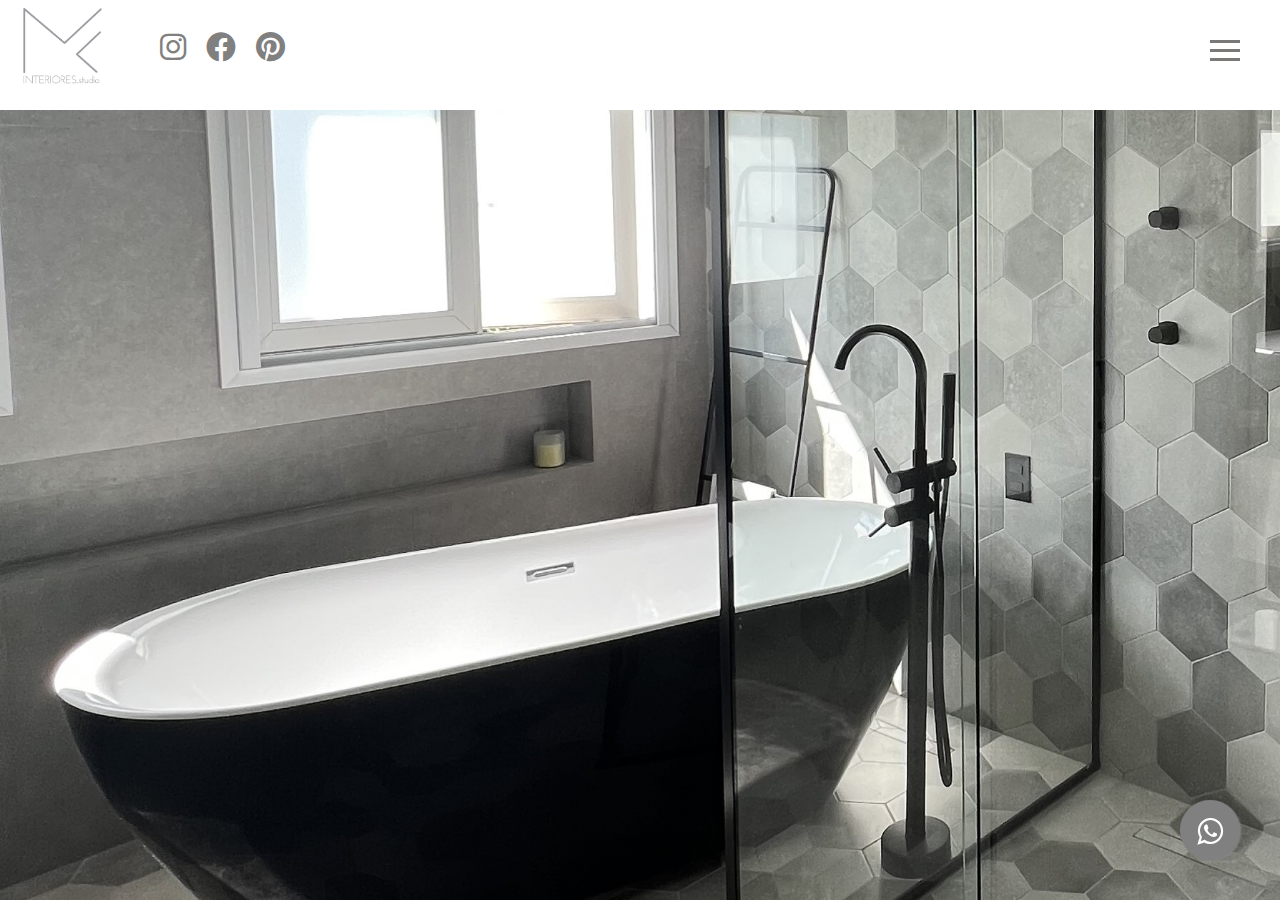
<file: index.html>
<!DOCTYPE html>
<html lang="pt-br">
<head>
<meta charset="UTF-8">
<meta name="viewport" content="width=device-width, initial-scale=1.0">
<link rel="stylesheet" href="https://cdnjs.cloudflare.com/ajax/libs/font-awesome/6.0.0-beta3/css/all.min.css">
<title>Studio Marcos Filho Interiores</title>


<style>
    body {
        margin: 0;
        padding: 0;
        overflow: hidden; /* para evitar barras de rolagem */
    }

    
    .top-area {
        background-color: #fff; /* cor de fundo da área */
        color: #333; /* cor do texto */
        padding: 10px; /* espaçamento interno */
        text-align: left; /* alinhamento do texto à esquerda */
        width: 100%; /* largura total */
        position: fixed; /* posição fixa para ficar no topo */
        top: 0; /* alinhar no topo */
        z-index: 1000; /* garantir que fique acima do conteúdo */
        display: flex; /* torna o conteúdo flexível */
        justify-content: flex-start; /* alinha o conteúdo no início */
        align-items: center; /* alinha verticalmente ao centro */
        height: 75px; /* altura desejada */
    }

    .navbar {
        position: relative; /* mudado para relativo */
        width: 100%;
        margin-top: 75px; /* margem superior para a barra de navegação */
    }

    .content {
        position: relative;
        margin-top: 75px; /* margem superior para a barra de navegação */
        height: calc(100vh - 75px); /* ajusta a altura da imagem de fundo para ocupar 75% da tela */
        overflow: hidden; /* oculta conteúdo fora da área do carrossel */
    }

    .carousel {
        display: flex; /* torna os divs filhos flexíveis */
        transition: transform 1s ease; /* animação suave de transição */
        margin-top: 35px;
    }

    .slide {
        min-width: 100%; /* cada div é do tamanho da tela */
    }

    .slide img {
        width: 100%;
        height: 100%;
        object-fit: cover; /* Ajuste para cobrir o contêiner mantendo a proporção */
    }

    .prev, .next {
        position: absolute;
        top: 50%;
        transform: translateY(-50%);
        background-color: rgba(255, 255, 255, 0.5);
        border: none;
        padding: 10px;
        cursor: pointer;
        z-index: 1001; /* garante que os botões estejam acima das imagens */
    }

    .prev {
        left: 10px;
    }

    .next {
        right: 10px;   
    }
   
    .slide img {
        width: 100%;
        height: 100vh;
        object-fit: cover; /* Ajuste para caber completamente dentro do contêiner */
    }

.logo {
    max-width: 100px; /* ajuste o tamanho máximo conforme necessário */
    margin-right: 20px; /* espaçamento à direita */
}

.social-icons {
    display: flex; /* torna os ícones flexíveis */
    
}

.icon {
    margin-right: 10px; /* espaçamento entre os ícones */
    color: #808080;
    font-size: 30px;
    margin-left: 30px;
}

.home {
    position: absolute;
    top: 10px; /* ajuste conforme necessário */
    right: 130px; /* ajuste conforme necessário */
    font-size: 20px; /* ajuste conforme necessário */
    color: #808080; /* cor do texto */
    margin-top: 40px;
}
/* Estilos para dispositivos maiores */
.area-home {
  float: left;
  margin-left: 900px;
  text-decoration: none;
  font-size: 20px;
  color: #333;
}

@media only screen and (max-width: 600px) {
  .area-home {
    float: left;
    margin-left: 10px;
    text-decoration: none;
    font-size: 20px;
    color: #333;
  }

  .social-icons {
    display: flex; /* torna os ícones flexíveis */
  }

  .social-icons .icon {
    margin-right: -10px; /* Ajuste o espaçamento entre os ícones conforme desejado */
  }

  .area-home {
    margin-left: 35px;

  }
}




</style>
</head>
<body>

    <div class="top-area">
        <img src="imgs/logotipo.PNG" alt="Logotipo" class="logo">
        <div class="social-icons">
            <a href="https://www.instagram.com/marcosfilhointeriores?igsh=bG5sdDg1anBiMzVk&utm_source=qr" class="icon instagram" style="margin-right: -10px;"><i class="fab fa-instagram"></i></a>
            <a href="https://www.facebook.com/studiomarcosfilhointeriores?mibextid=LQQJ4d" class="icon facebook" style="margin-right: -10px;"><i class="fab fa-facebook"></i></a>
            <a href="https://pin.it/2ZbLgeDz3" class="icon pinterest"><i class="fab fa-pinterest"></i></a>
        </div>
        
        <a href="home.html" class="area-home" style="position: fixed; top: 40px; right: 40px; font-size: 40px;">
            <span style="display: block; width: 30px; height: 3px; background-color: rgb(123, 120, 120); margin-bottom: 6px;"></span>
            <span style="display: block; width: 30px; height: 3px; background-color: rgb(123, 120, 120); margin-bottom: 6px;"></span>
            <span style="display: block; width: 30px; height: 3px; background-color: rgb(123, 120, 120);"></span>
          </a>
        
          

    </div>
    
    


<div class="navbar">
    <!-- Aqui você pode adicionar sua barra de navegação -->
    <!-- Exemplo: -->
    <!-- <nav>
        <ul>
            <li><a href="#">Página Inicial</a></li>
            <li><a href="#">Sobre</a></li>
            <li><a href="#">Contato</a></li>
        </ul>
    </nav> -->
</div>

<div class="content">
    <div class="carousel">
        <div class="slide">
            <img src="imgs/imagem 2 banner incial.jpg" alt="Slide 1">
        </div>
        <div class="slide">
            <img src="imgs/imagem 1 banner inicial.jpg" alt="Slide 2">
        </div>
        <div class="slide">
            <img src="imgs/imagem 3 banner inicial.jpg" alt="Slide 3">
        </div>
        <!-- Adicione mais divs .slide conforme necessário para mais imagens -->
    </div>
    <!--<button class="prev" onclick="prevSlide()">&#10094;</button>
    <button class="next" onclick="nextSlide()">&#10095;</button>-->
</div>

<script>
    let currentIndex = 0;
    const slides = document.querySelectorAll('.slide');
    const totalSlides = slides.length;

    function showSlide(index) {
        if (index < 0) {
            currentIndex = totalSlides - 1;
        } else if (index >= totalSlides) {
            currentIndex = 0;
        } else {
            currentIndex = index;
        }

        const offset = -currentIndex * 100;
        document.querySelector('.carousel').style.transform = `translateX(${offset}%)`;
    }

    function prevSlide() {
        showSlide(currentIndex - 1);
    }

    function nextSlide() {
        showSlide(currentIndex + 1);
    }
    
    // Função para avançar os slides automaticamente a cada 2 segundos
    setInterval(nextSlide, 3000);
</script>



<link rel="stylesheet" href="https://maxcdn.bootstrapcdn.com/font-awesome/4.5.0/css/font-awesome.min.css">
<a href="https://wa.me/5511977735354?text=Ol%C3%A1%2C+venho+atrav%C3%A9s+do+site%21?" style="position:fixed;width:60px;height:60px;bottom:40px;right:40px;background-color:#808080;color:#FFF;border-radius:50px;text-align:center;font-size:30px;box-shadow: 1px 1px 2px #888;
  z-index:1000;" target="_blank">
<i style="margin-top:16px" class="fa fa-whatsapp"></i>
</a>

</body>
</html>
</file>
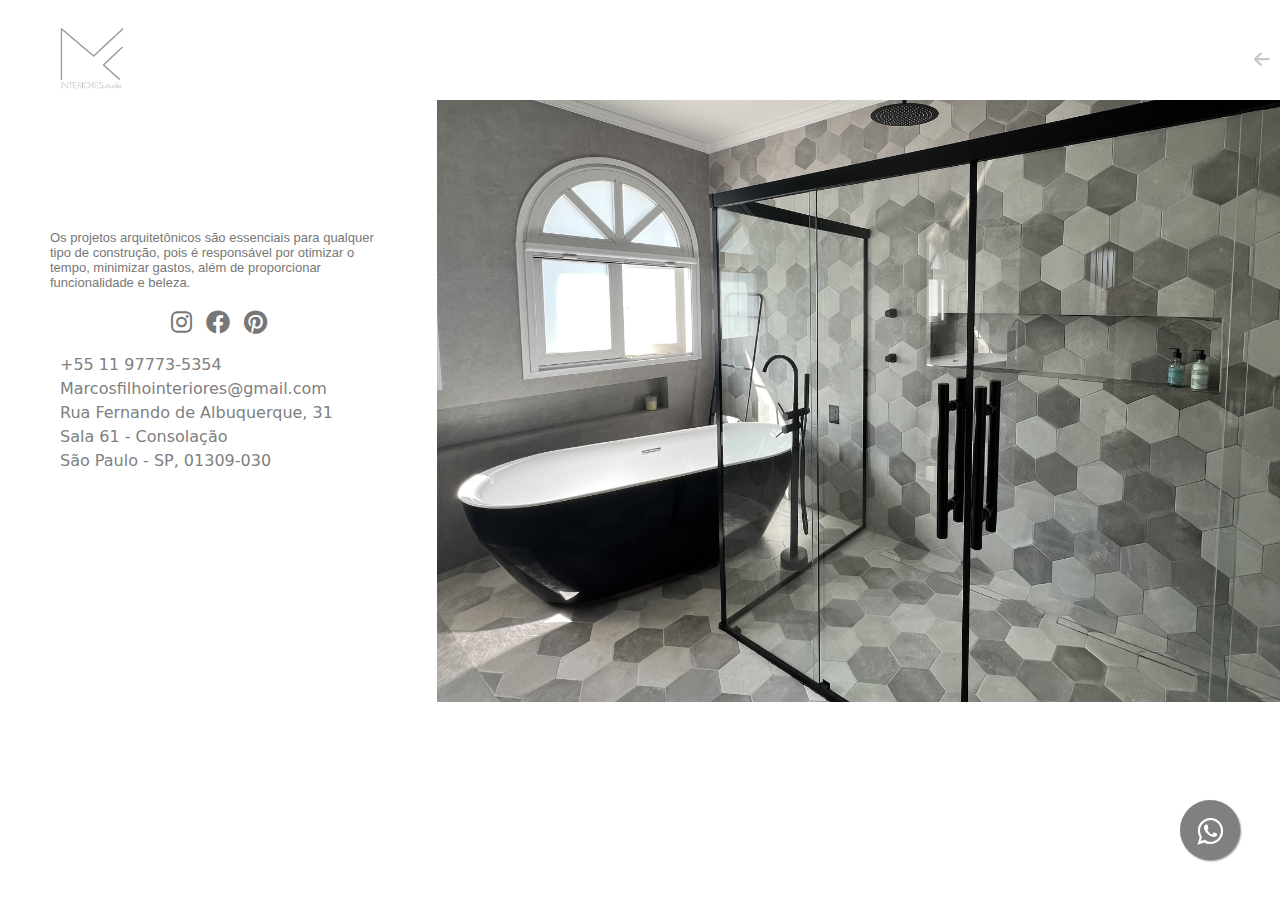
<file: arqui.html>
<!DOCTYPE html>
<html lang="en">
<head>
  <meta charset="UTF-8">
  <meta http-equiv="X-UA-Compatible" content="IE=edge">
  <meta name="viewport" content="width=device-width, initial-scale=1.0">
  <title>Document</title>
  <link rel="stylesheet" href="https://cdnjs.cloudflare.com/ajax/libs/font-awesome/6.0.0-beta3/css/all.min.css">
  <link rel="stylesheet" href="style.css">
  <style>
    .carousel {
      width: 100%; /* Define a largura da imagem */
      float: left; /* Faz com que o elemento flutue à esquerda */
      margin-top: 100px;
    }
    .carousel-image {
      display: none;
    }
    .carousel-image.active {
      display: block;
      max-width: 100%;
    }
    .prev,
    .next {
      position: absolute;
      top: 50%;
      transform: translateY(-50%);
      background-color: rgba(255, 255, 255, 0.5);
      border: none;
      padding: 10px;
      cursor: pointer;
      z-index: 1001;
    }
    .prev {
      left: 10px;
    }
    .next {
      right: 10px;
    }

   /* Media query para telas menores que 768px */
/* Media query para telas menores que 480px */
@media only screen and (max-width: 480px) {
  .carousel-image {
    width: 100%; /* Garante que a imagem não ultrapasse a largura do dispositivo */
    height: 400px; /* Altura fixa para evitar espaços em branco abaixo das imagens */
    max-height: 500px; /* Limite máximo de altura */
    object-fit: cover; /* Preenche o espaço do contêiner mantendo a proporção */
  }
}

/* Media query para telas menores que 768px */
@media only screen and (max-width: 768px) {
  .carousel {
    width: 100%; /* Resetar a largura para ocupar toda a tela */
    float: none; /* Remover a flutuação */
    margin-top: 0px;
  }
  .prev,
  .next {
    margin-top: -200px;
  }
}

/* Media query para telas menores que 480px */
@media only screen and (max-width: 480px) {
  .carousel-image {
    max-width: 100%; /* Garante que a imagem não ultrapasse a largura do dispositivo */
    height: auto; /* Ajusta a altura automaticamente */
    object-fit: cover; /* Preenche o espaço do contêiner mantendo a proporção */
  }
  .carousel {
    height: auto; /* Ajusta a altura automaticamente de acordo com a altura das imagens */
    margin-top: 100px; /* Adiciona um espaço extra acima do carrossel */
  }
  .mid .para {
    margin-bottom: -3px; /* Ajuste o espaçamento entre os parágrafos */
  }
}

  </style>
</head>
<body>

<main>
  
  <img src="imgs/logotipo.PNG" alt="Logotipo" class="logo">
  <div class=left>
    <div class="navbar flex">
      <div class="backIcon" >
        <a href="#"><i style="color: white ;" class="fa-solid fa-arrow-left"></i></a>
      </div>
      <div class="menu">
        
        <ul class="flex list">
          

          
          <a href="home.html" class="button-voltar" style="position: fixed; top: 50px; right: 10px; display: inline-block; width: auto; z-index: 999;">
            <i class="fas fa-arrow-left"></i>
        </a>
        </ul>
      </div>
    </div>
    <div class="mid">  
      <p class="para">PROJETOS ARQUITETÔNICOS</p> <br>
      <p class="parass">Os projetos arquitetônicos são essenciais para qualquer tipo de construção, pois é responsável por otimizar o tempo, minimizar gastos, além de proporcionar funcionalidade e beleza.  </p> 
    </div>

    
    <div class="social-icons">
      <a href="https://www.instagram.com/marcosfilhointeriores?igsh=bG5sdDg1anBiMzVk&utm_source=qr" class="icon instagram"><i class="fab fa-instagram"></i></a>
      <a href="https://www.facebook.com/studiomarcosfilhointeriores?mibextid=LQQJ4d" class="icon facebook"><i class="fab fa-facebook"></i></a>
      <a href="https://pin.it/2ZbLgeDz3" class="icon pinterest"><i class="fab fa-pinterest"></i></a>
    </div>

    <div class=".top" style="margin-top: 20px ; font-family: system-ui, -apple-system, BlinkMacSystemFont, 'Segoe UI', Roboto, Oxygen, Ubuntu, Cantarell, 'Open Sans', 'Helvetica Neue', sans-serif; margin-bottom: 10px;">   
      <p class="paras" style="text-decoration: none ;">+55 11 97773-5354</p> <br>
      <p class="paras">Marcosfilhointeriores@gmail.com</p> <br>
      <p class="paras">Rua Fernando de Albuquerque, 31</p> <br>
      <p class="paras">Sala 61 - Consolação </p> <br>
      <p class="paras">São Paulo - SP, 01309-030</p> <br>
      <p class="paras"></p> 
    </div>
  </div>
  <div class="right">
    <div class="carousel">
      <img class="carousel-image active" src="imgs/imagem 3 banner inicial.jpg" alt="Image 1">
      <img class="carousel-image" src="imgs/imagem sub 2.jpg" alt="Image 2">
      <img class="carousel-image" src="imgs/imagem 1 banner inicial.jpg" alt="Image 3">
       Adicione quantas imagens desejar 
    </div>
   <!-- <button class="prev" onclick="prevSlide()">&#10094;</button>
    <button class="next" onclick="nextSlide()">&#10095;</button>-->
  </div>
</main>

<script>
  let currentIndex = 0;
  const slides = document.querySelectorAll('.carousel-image');
  const totalSlides = slides.length;

  function showSlide(index) {
    if (index < 0) {
      currentIndex = totalSlides - 1;
    } else if (index >= totalSlides) {
      currentIndex = 0;
    } else {
      currentIndex = index;
    }

    slides.forEach((slide, index) => {
      if (index === currentIndex) {
        slide.classList.add('active');
      } else {
        slide.classList.remove('active');
      }
    });
  }

  function prevSlide() {
    showSlide(currentIndex - 1);
  }

  function nextSlide() {
    showSlide(currentIndex + 1);
  }

  // Função para avançar automaticamente os slides a cada 3 segundos
  setInterval(() => {
    nextSlide();
  }, 3000);
</script>

<link rel="stylesheet" href="https://maxcdn.bootstrapcdn.com/font-awesome/4.5.0/css/font-awesome.min.css">
<a href="https://wa.me/5511977735354?text=Ol%C3%A1%2C+venho+atrav%C3%A9s+do+site%21?" style="position:fixed;width:60px;height:60px;bottom:40px;right:40px;background-color:#808080;color:#FFF;border-radius:50px;text-align:center;font-size:30px;box-shadow: 1px 1px 2px #888;
  z-index:1000;" target="_blank">
<i style="margin-top:16px" class="fa fa-whatsapp"></i>
</a>

</body>
</html>
</file>
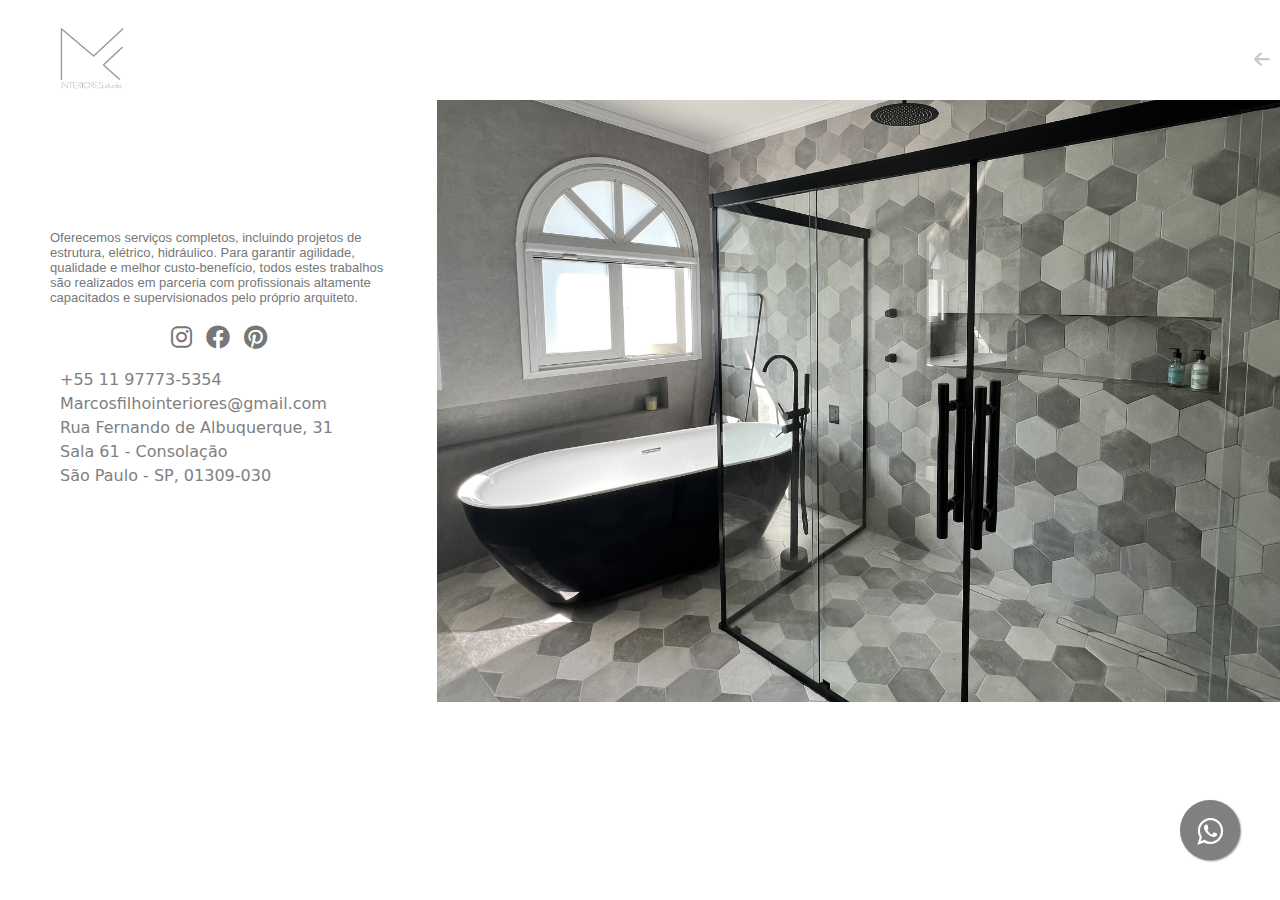
<file: comple.html>
<!DOCTYPE html>
<html lang="en">
<head>
  <meta charset="UTF-8">
  <meta http-equiv="X-UA-Compatible" content="IE=edge">
  <meta name="viewport" content="width=device-width, initial-scale=1.0">
  <title>Document</title>
  <link rel="stylesheet" href="https://cdnjs.cloudflare.com/ajax/libs/font-awesome/6.0.0-beta3/css/all.min.css">
  <link rel="stylesheet" href="style.css">
  <style>
    .carousel {
      width: 100%; /* Define a largura da imagem */
      float: left; /* Faz com que o elemento flutue à esquerda */
      margin-top: 100px;
    }
    .carousel-image {
      display: none;
    }
    .carousel-image.active {
      display: block;
      max-width: 100%;
    }
    .prev,
    .next {
      position: absolute;
      top: 50%;
      transform: translateY(-50%);
      background-color: rgba(255, 255, 255, 0.5);
      border: none;
      padding: 10px;
      cursor: pointer;
      z-index: 1001;
    }
    .prev {
      left: 10px;
    }
    .next {
      right: 10px;
    }

/* Media query para telas menores que 768px */
/* Media query para telas menores que 480px */
@media only screen and (max-width: 480px) {
  .carousel-image {
    width: 100%; /* Garante que a imagem não ultrapasse a largura do dispositivo */
    height: 400px; /* Altura fixa para evitar espaços em branco abaixo das imagens */
    max-height: 500px; /* Limite máximo de altura */
    object-fit: cover; /* Preenche o espaço do contêiner mantendo a proporção */
  }
}

/* Media query para telas menores que 768px */
@media only screen and (max-width: 768px) {
  .carousel {
    width: 100%; /* Resetar a largura para ocupar toda a tela */
    float: none; /* Remover a flutuação */
    margin-top: 0px;
  }
  .prev,
  .next {
    margin-top: -200px;
  }
}

/* Media query para telas menores que 480px */
@media only screen and (max-width: 480px) {
  .carousel-image {
    max-width: 100%; /* Garante que a imagem não ultrapasse a largura do dispositivo */
    height: auto; /* Ajusta a altura automaticamente */
    object-fit: cover; /* Preenche o espaço do contêiner mantendo a proporção */
  }
  .carousel {
    height: auto; /* Ajusta a altura automaticamente de acordo com a altura das imagens */
    margin-top: 100px; /* Adiciona um espaço extra acima do carrossel */
  }
  .mid .para {
    margin-bottom: -3px; /* Ajuste o espaçamento entre os parágrafos */
  }
}
  </style>
</head>
<body>

<main>
  
  <img src="imgs/logotipo.PNG" alt="Logotipo" class="logo">
  <div class=left>
    <div class="navbar flex">
      <div class="backIcon" >
        <a href="paisagi.html"><i style="color: white ;" class="fa-solid fa-arrow-left"></i></a>
      </div>
      <div class="menu">
        
        <ul class="flex list">
          

          
          <a href="home.html" class="button-voltar" style="position: fixed; top: 50px; right: 10px; display: inline-block; width: auto; z-index: 999;">
            <i class="fas fa-arrow-left"></i>
        </a>
        </ul>
      </div>
    </div>
    <div class="mid">  
      <p class="para">PROJETOS COMPLEMENTARES</p> <br>
      <p class="parass">Oferecemos serviços completos, incluindo projetos de estrutura, elétrico, hidráulico. Para garantir agilidade, qualidade e melhor custo-benefício, todos estes trabalhos são realizados em parceria com profissionais altamente capacitados e supervisionados pelo próprio arquiteto.
      </p> 
    </div>

    
    <div class="social-icons">
      <a href="https://www.instagram.com/marcosfilhointeriores?igsh=bG5sdDg1anBiMzVk&utm_source=qr" class="icon instagram"><i class="fab fa-instagram"></i></a>
      <a href="https://www.facebook.com/studiomarcosfilhointeriores?mibextid=LQQJ4d" class="icon facebook"><i class="fab fa-facebook"></i></a>
      <a href="https://pin.it/2ZbLgeDz3" class="icon pinterest"><i class="fab fa-pinterest"></i></a>
    </div>

    <div class=".top" style="margin-top: 20px ; font-family: system-ui, -apple-system, BlinkMacSystemFont, 'Segoe UI', Roboto, Oxygen, Ubuntu, Cantarell, 'Open Sans', 'Helvetica Neue', sans-serif; margin-bottom: 10px;">   
      <p class="paras" style="text-decoration: none ;">+55 11 97773-5354</p> <br>
      <p class="paras">Marcosfilhointeriores@gmail.com</p> <br> 
      <p class="paras">Rua Fernando de Albuquerque, 31</p> <br>
      <p class="paras">Sala 61 - Consolação </p> <br>
      <p class="paras">São Paulo - SP, 01309-030</p> <br>
      <p class="paras"></p> 
    </div>
  </div>
  <div class="right">
    <div class="carousel">
      <img class="carousel-image active" src="imgs/imagem 3 banner inicial.jpg" alt="Image 1">
      <img class="carousel-image" src="imgs/imagem sub 2.jpg" alt="Image 2">
      <img class="carousel-image" src="imgs/imagem 1 banner inicial.jpg" alt="Image 3">
       Adicione quantas imagens desejar 
    </div>
   <!-- <button class="prev" onclick="prevSlide()">&#10094;</button>
    <button class="next" onclick="nextSlide()">&#10095;</button>-->
  </div>
</main>

<script>
  let currentIndex = 0;
  const slides = document.querySelectorAll('.carousel-image');
  const totalSlides = slides.length;

  function showSlide(index) {
    if (index < 0) {
      currentIndex = totalSlides - 1;
    } else if (index >= totalSlides) {
      currentIndex = 0;
    } else {
      currentIndex = index;
    }

    slides.forEach((slide, index) => {
      if (index === currentIndex) {
        slide.classList.add('active');
      } else {
        slide.classList.remove('active');
      }
    });
  }

  function prevSlide() {
    showSlide(currentIndex - 1);
  }

  function nextSlide() {
    showSlide(currentIndex + 1);
  }

  // Função para avançar automaticamente os slides a cada 3 segundos
  setInterval(() => {
    nextSlide();
  }, 3000);
</script>

<link rel="stylesheet" href="https://maxcdn.bootstrapcdn.com/font-awesome/4.5.0/css/font-awesome.min.css">
<a href="https://wa.me/5511977735354?text=Ol%C3%A1%2C+venho+atrav%C3%A9s+do+site%21?" style="position:fixed;width:60px;height:60px;bottom:40px;right:40px;background-color:#808080;color:#FFF;border-radius:50px;text-align:center;font-size:30px;box-shadow: 1px 1px 2px #888;
  z-index:1000;" target="_blank">
<i style="margin-top:16px" class="fa fa-whatsapp"></i>
</a>

</body>
</html>
</file>
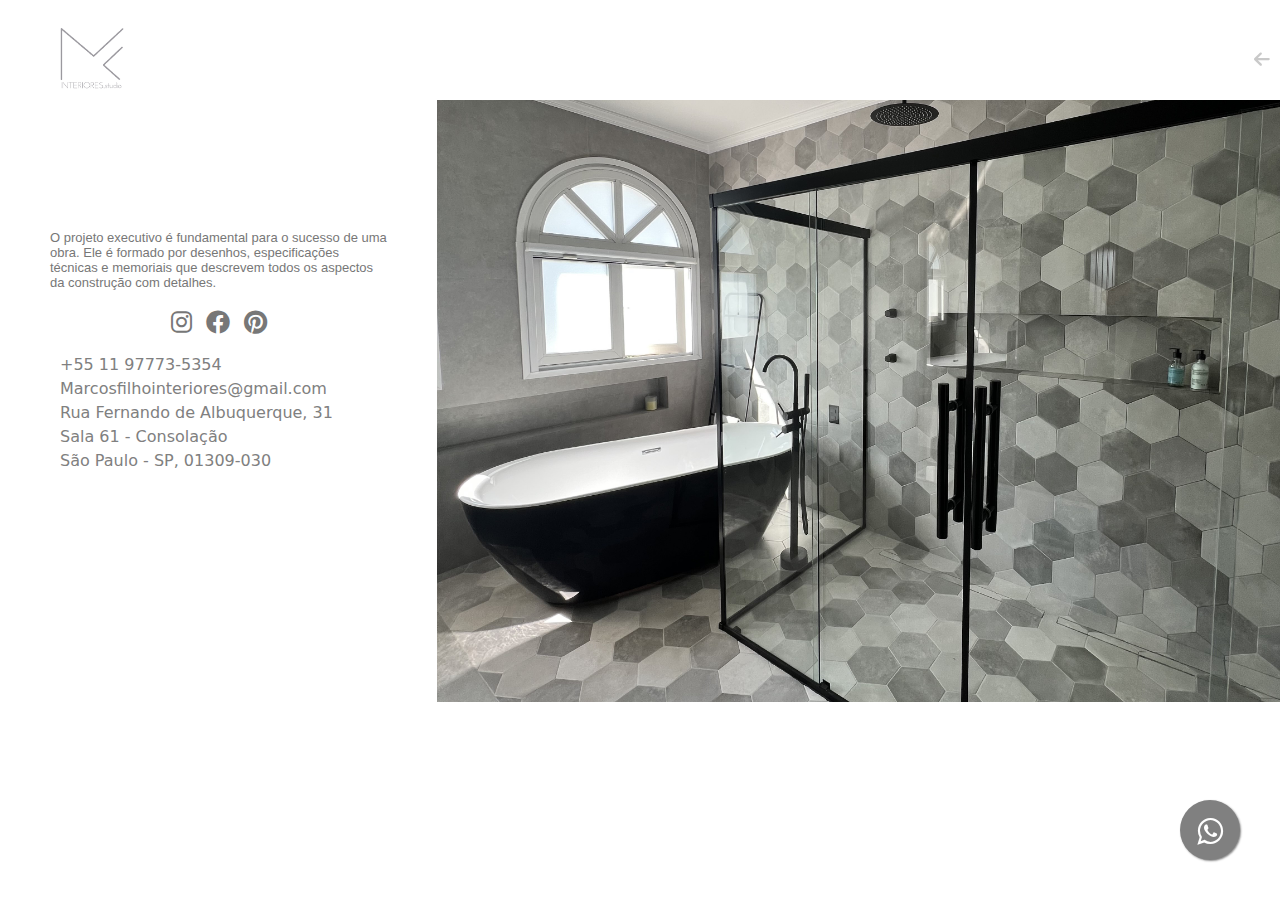
<file: execut.html>
<!DOCTYPE html>
<html lang="en">
<head>
  <meta charset="UTF-8">
  <meta http-equiv="X-UA-Compatible" content="IE=edge">
  <meta name="viewport" content="width=device-width, initial-scale=1.0">
  <title>Document</title>
  <link rel="stylesheet" href="https://cdnjs.cloudflare.com/ajax/libs/font-awesome/6.0.0-beta3/css/all.min.css">
  <link rel="stylesheet" href="style.css">
  <style>
    .carousel {
      width: 100%; /* Define a largura da imagem */
      float: left; /* Faz com que o elemento flutue à esquerda */
      margin-top: 100px;
    }
    .carousel-image {
      display: none;
    }
    .carousel-image.active {
      display: block;
      max-width: 100%;
    }
    .prev,
    .next {
      position: absolute;
      top: 50%;
      transform: translateY(-50%);
      background-color: rgba(255, 255, 255, 0.5);
      border: none;
      padding: 10px;
      cursor: pointer;
      z-index: 1001;
    }
    .prev {
      left: 10px;
    }
    .next {
      right: 10px;
    }

/* Media query para telas menores que 768px */
/* Media query para telas menores que 480px */
@media only screen and (max-width: 480px) {
  .carousel-image {
    width: 100%; /* Garante que a imagem não ultrapasse a largura do dispositivo */
    height: 400px; /* Altura fixa para evitar espaços em branco abaixo das imagens */
    max-height: 500px; /* Limite máximo de altura */
    object-fit: cover; /* Preenche o espaço do contêiner mantendo a proporção */
  }
}

/* Media query para telas menores que 768px */
@media only screen and (max-width: 768px) {
  .carousel {
    width: 100%; /* Resetar a largura para ocupar toda a tela */
    float: none; /* Remover a flutuação */
    margin-top: 0px;
  }
  .prev,
  .next {
    margin-top: -200px;
  }
}

/* Media query para telas menores que 480px */
@media only screen and (max-width: 480px) {
  .carousel-image {
    max-width: 100%; /* Garante que a imagem não ultrapasse a largura do dispositivo */
    height: auto; /* Ajusta a altura automaticamente */
    object-fit: cover; /* Preenche o espaço do contêiner mantendo a proporção */
  }
  .carousel {
    height: auto; /* Ajusta a altura automaticamente de acordo com a altura das imagens */
    margin-top: 100px; /* Adiciona um espaço extra acima do carrossel */
  }
  .mid .para {
    margin-bottom: -3px; /* Ajuste o espaçamento entre os parágrafos */
  }
}
  </style>
</head>
<body>

<main>
  
  <img src="imgs/logotipo.PNG" alt="Logotipo" class="logo">
  <div class=left>
    <div class="navbar flex">
      <div class="backIcon" >
        <a href="#"><i style="color: white ;" class="fa-solid fa-arrow-left"></i></a>
      </div>
      <div class="menu">
        
        <ul class="flex list">
         

          
          <a href="home.html" class="button-voltar" style="position: fixed; top: 50px; right: 10px; display: inline-block; width: auto; z-index: 999;">
            <i class="fas fa-arrow-left"></i>
        </a>
        </ul>
      </div>
    </div>
    <div class="mid">  
      <p class="para">PROJETOS EXECUTIVOS</p> <br>
      <p class="parass">O projeto executivo é fundamental para o sucesso de uma obra. Ele é formado por desenhos, especificações técnicas e memoriais que descrevem todos os aspectos da construção com detalhes.  </p> 
    </div>

    
    <div class="social-icons">
      <a href="https://www.instagram.com/marcosfilhointeriores?igsh=bG5sdDg1anBiMzVk&utm_source=qr" class="icon instagram"><i class="fab fa-instagram"></i></a>
      <a href="https://www.facebook.com/studiomarcosfilhointeriores?mibextid=LQQJ4d" class="icon facebook"><i class="fab fa-facebook"></i></a>
      <a href="https://pin.it/2ZbLgeDz3" class="icon pinterest"><i class="fab fa-pinterest"></i></a>
    </div>

    <div class=".top" style="margin-top: 20px ; font-family: system-ui, -apple-system, BlinkMacSystemFont, 'Segoe UI', Roboto, Oxygen, Ubuntu, Cantarell, 'Open Sans', 'Helvetica Neue', sans-serif; margin-bottom: 10px;">   
      <p class="paras" style="text-decoration: none ;">+55 11 97773-5354</p> <br>
      <p class="paras">Marcosfilhointeriores@gmail.com</p> <br> 
      <p class="paras">Rua Fernando de Albuquerque, 31</p> <br>
      <p class="paras">Sala 61 - Consolação </p> <br>
      <p class="paras">São Paulo - SP, 01309-030</p> <br>
      <p class="paras"></p> 
    </div>
  </div>
  <div class="right">
    <div class="carousel">
      <img class="carousel-image active" src="imgs/imagem 3 banner inicial.jpg" alt="Image 1">
      <img class="carousel-image" src="imgs/imagem sub 2.jpg" alt="Image 2">
      <img class="carousel-image" src="imgs/imagem 1 banner inicial.jpg" alt="Image 3">
       Adicione quantas imagens desejar 
    </div>
   <!-- <button class="prev" onclick="prevSlide()">&#10094;</button>
    <button class="next" onclick="nextSlide()">&#10095;</button>-->
  </div>
</main>

<script>
  let currentIndex = 0;
  const slides = document.querySelectorAll('.carousel-image');
  const totalSlides = slides.length;

  function showSlide(index) {
    if (index < 0) {
      currentIndex = totalSlides - 1;
    } else if (index >= totalSlides) {
      currentIndex = 0;
    } else {
      currentIndex = index;
    }

    slides.forEach((slide, index) => {
      if (index === currentIndex) {
        slide.classList.add('active');
      } else {
        slide.classList.remove('active');
      }
    });
  }

  function prevSlide() {
    showSlide(currentIndex - 1);
  }

  function nextSlide() {
    showSlide(currentIndex + 1);
  }

  // Função para avançar automaticamente os slides a cada 3 segundos
  setInterval(() => {
    nextSlide();
  }, 3000);
</script>

<link rel="stylesheet" href="https://maxcdn.bootstrapcdn.com/font-awesome/4.5.0/css/font-awesome.min.css">
<a href="https://wa.me/5511977735354?text=Ol%C3%A1%2C+venho+atrav%C3%A9s+do+site%21?" style="position:fixed;width:60px;height:60px;bottom:40px;right:40px;background-color:#808080;color:#FFF;border-radius:50px;text-align:center;font-size:30px;box-shadow: 1px 1px 2px #888;
  z-index:1000;" target="_blank">
<i style="margin-top:16px" class="fa fa-whatsapp"></i>
</a>

</body>
</html>
</file>
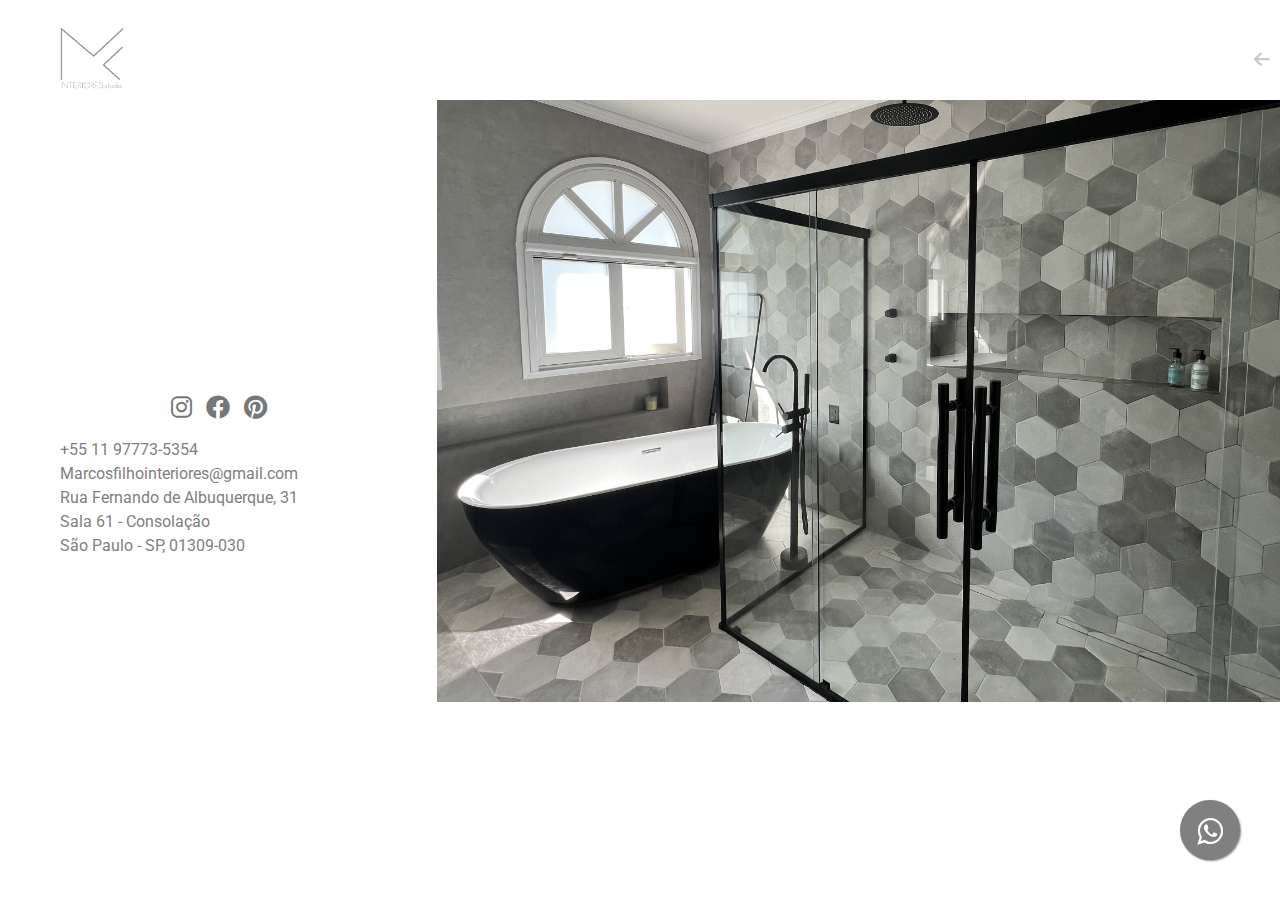
<file: home.html>
<!DOCTYPE html>
<html lang="en">
<head>
  <meta charset="UTF-8">
  <meta http-equiv="X-UA-Compatible" content="IE=edge">
  <meta name="viewport" content="width=device-width, initial-scale=1.0">
  <title>Studio Marcos Filho Interiores</title>
  <link rel="stylesheet" href="https://cdnjs.cloudflare.com/ajax/libs/font-awesome/6.0.0-beta3/css/all.min.css">
  <link rel="stylesheet" href="style.css">
  <link href="https://fonts.googleapis.com/css2?family=Roboto:wght@400;700&display=swap" rel="stylesheet">

  <style>

body, p, a, h1, h2, h3, h4, h5, h6 {
  font-family: 'Roboto', sans-serif; /* Defina a fonte minimalista desejada */
}

    .carousel {
      width: 100%; /* Define a largura da imagem */
      float: left; /* Faz com que o elemento flutue à esquerda */
      margin-top: 100px;
    }
    .carousel-image {
      display: none;
    }
    .carousel-image.active {
      display: block;
      max-width: 100%;
    }
    .prev,
    .next {
      position: absolute;
      top: 50%;
      transform: translateY(-50%);
      background-color: rgba(255, 255, 255, 0.5);
      border: none;
      padding: 10px;
      cursor: pointer;
      z-index: 1001;
    }
    .prev {
      left: 10px;
    }
    .next {
      right: 10px;
    }

/* Media query para telas menores que 768px */
/* Media query para telas menores que 480px */
@media only screen and (max-width: 480px) {
  .carousel-image {
    width: 100%; /* Garante que a imagem não ultrapasse a largura do dispositivo */
    height: 400px; /* Altura fixa para evitar espaços em branco abaixo das imagens */
    max-height: 500px; /* Limite máximo de altura */
    object-fit: cover; /* Preenche o espaço do contêiner mantendo a proporção */
  }
}

/* Media query para telas menores que 768px */
@media only screen and (max-width: 768px) {
  .carousel {
    width: 100%; /* Resetar a largura para ocupar toda a tela */
    float: none; /* Remover a flutuação */
    margin-top: 0px;
  }
  .prev,
  .next {
    margin-top: -200px;
  }
}

/* Media query para telas menores que 480px */
@media only screen and (max-width: 480px) {
  .carousel-image {
    max-width: 100%; /* Garante que a imagem não ultrapasse a largura do dispositivo */
    height: auto; /* Ajusta a altura automaticamente */
    object-fit: cover; /* Preenche o espaço do contêiner mantendo a proporção */
  }
  .carousel {
    height: auto; /* Ajusta a altura automaticamente de acordo com a altura das imagens */
    margin-top: 100px; /* Adiciona um espaço extra acima do carrossel */
  }
  .mid .para {
    margin-bottom: -3px; /* Ajuste o espaçamento entre os parágrafos */
  }
}

  </style>
</head>
<body>

<main>
  <img src="imgs/logotipo.PNG" alt="Logotipo" class="logo">
  <div class=left>
    <div class="navbar flex">
      <div class="backIcon" >
        <a href="#"><i style="color: white ;" class="fa-solid fa-arrow-left"></i></a>
      </div>
      <div class="menu">
        <ul class="flex list">
          
          <a href="index.html" class="button-voltar" style="position: fixed; top: 50px; right: 10px; display: inline-block; width: auto; z-index: 999;">
            <i class="fas fa-arrow-left"></i>
        </a>
        </ul>
      </div>
    </div>
    <div class="mid">  
      <p class="para"> <a href="sobre.html" style="color: inherit; text-decoration: inherit;">SOBRE</a></p> <br>

      <p class="para"> <a href="arqui.html" style="color: inherit; text-decoration: inherit;">PROJETOS ARQUITETÔNICOS</a></p> <br>

      <p class="para"> <a href="interior.html" style="color: inherit; text-decoration: inherit; ">PROJETOS DE INTERIORES</a></p> <br>

      <p class="para"> <a href="paisagi.html" style="color: inherit; text-decoration: inherit;">PROJETOS PAISAGISTICOS</a></p> <br>

      <p class="para"> <a href="comple.html" style="color: inherit; text-decoration: inherit;">PROJETOS COMPLEMENTARES</a></p> <br>

      <p class="para"> <a href="execut.html" style="color: inherit; text-decoration: inherit;">PROJETOS EXECUTIVOS</a></p> <br>
      
  </div>
  
  

    <div class="social-icons">
      <a href="https://www.instagram.com/marcosfilhointeriores?igsh=bG5sdDg1anBiMzVk&utm_source=qr" class="icon instagram"><i class="fab fa-instagram"></i></a>
      <a href="https://www.facebook.com/studiomarcosfilhointeriores?mibextid=LQQJ4d" class="icon facebook"><i class="fab fa-facebook"></i></a>
      <a href="https://pin.it/2ZbLgeDz3" class="icon pinterest"><i class="fab fa-pinterest"></i></a>
    </div>

    <div class=".top" style="margin-top: 20px ; font-family: system-ui, -apple-system, BlinkMacSystemFont, 'Segoe UI', Roboto, Oxygen, Ubuntu, Cantarell, 'Open Sans', 'Helvetica Neue', sans-serif; margin-bottom: 10px;">   
      <p class="paras" style="text-decoration: none ;">+55 11 97773-5354</p> <br>
      <p class="paras">Marcosfilhointeriores@gmail.com</p>  <br>
      <p class="paras">Rua Fernando de Albuquerque, 31</p> <br>
      <p class="paras">Sala 61 - Consolação </p> <br>
      <p class="paras">São Paulo - SP, 01309-030</p> <br>
      <p class="paras"></p> 
    </div>
  </div>
  <div class="right">
    <div class="carousel">
      <img class="carousel-image active" src="imgs/imagem 3 banner inicial.jpg" alt="Image 1">
      <img class="carousel-image" src="imgs/imagem sub 2.jpg" alt="Image 2">
      <img class="carousel-image" src="imgs/imagem 1 banner inicial.jpg" alt="Image 3">
      <!-- Adicione quantas imagens desejar -->
    </div>
    
  </div>
</main>

<script>
  let currentIndex = 0;
  const slides = document.querySelectorAll('.carousel-image');
  const totalSlides = slides.length;

  function showSlide(index) {
    if (index < 0) {
      currentIndex = totalSlides - 1;
    } else if (index >= totalSlides) {
      currentIndex = 0;
    } else {
      currentIndex = index;
    }

    slides.forEach((slide, index) => {
      if (index === currentIndex) {
        slide.classList.add('active');
      } else {
        slide.classList.remove('active');
      }
    });
  }

  function prevSlide() {
    showSlide(currentIndex - 1);
  }

  function nextSlide() {
    showSlide(currentIndex + 1);
  }

  // Função para avançar automaticamente os slides a cada 3 segundos
  setInterval(() => {
    nextSlide();
  }, 3000);
</script>

<link rel="stylesheet" href="https://maxcdn.bootstrapcdn.com/font-awesome/4.5.0/css/font-awesome.min.css">
<a href="https://wa.me/5511977735354?text=Ol%C3%A1%2C+venho+atrav%C3%A9s+do+site%21?" style="position:fixed;width:60px;height:60px;bottom:40px;right:40px;background-color:#808080;color:#FFF;border-radius:50px;text-align:center;font-size:30px;box-shadow: 1px 1px 2px #888;
  z-index:1000;" target="_blank">
<i style="margin-top:16px" class="fa fa-whatsapp"></i>
</a>

</body>
</html>
</file>
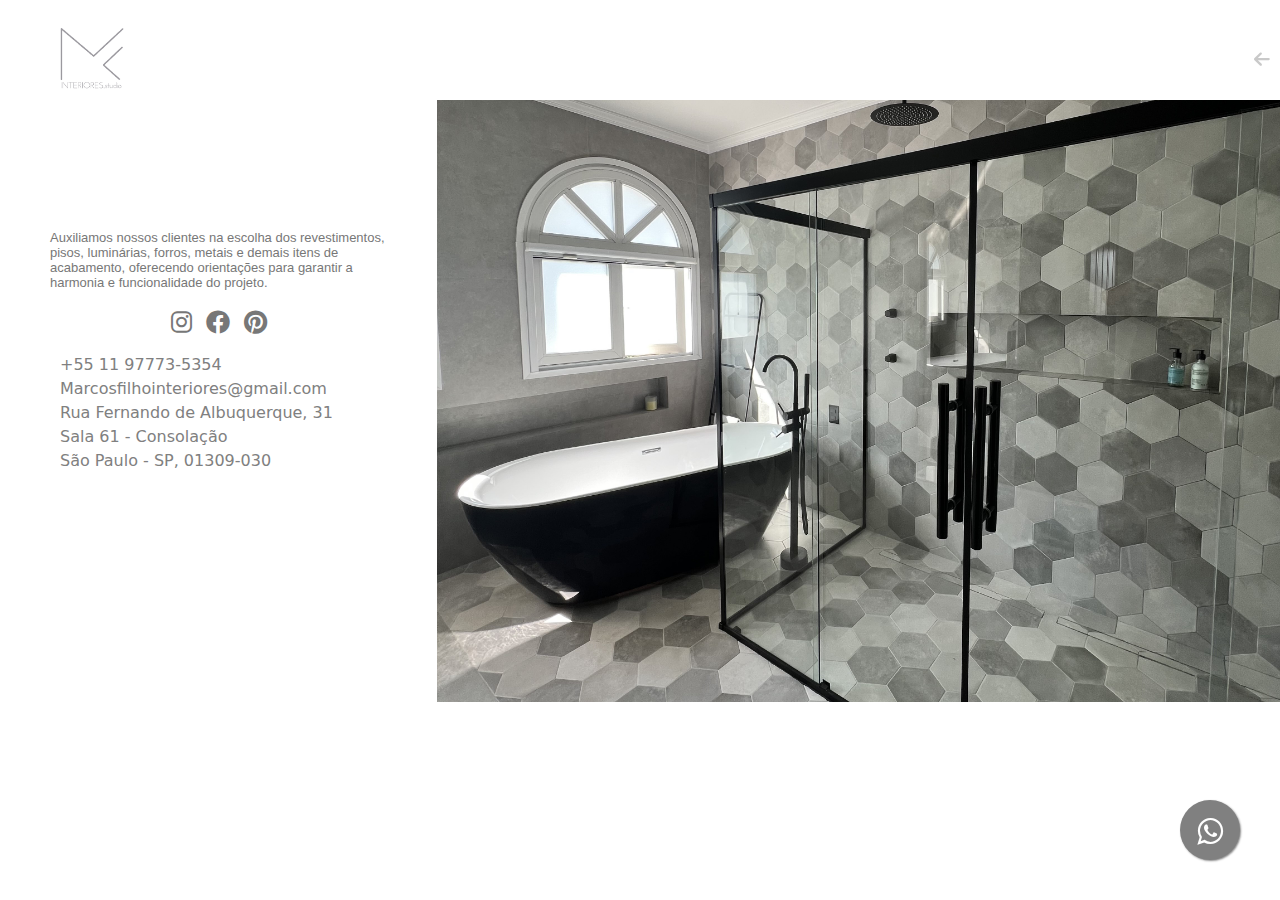
<file: interior.html>
<!DOCTYPE html>
<html lang="en">
<head>
  <meta charset="UTF-8">
  <meta http-equiv="X-UA-Compatible" content="IE=edge">
  <meta name="viewport" content="width=device-width, initial-scale=1.0">
  <title>Document</title>
  <link rel="stylesheet" href="https://cdnjs.cloudflare.com/ajax/libs/font-awesome/6.0.0-beta3/css/all.min.css">
  <link rel="stylesheet" href="style.css">
  <style>
    .carousel {
      width: 100%; /* Define a largura da imagem */
      float: left; /* Faz com que o elemento flutue à esquerda */
      margin-top: 100px;
    }
    .carousel-image {
      display: none;
    }
    .carousel-image.active {
      display: block;
      max-width: 100%;
    }
    .prev,
    .next {
      position: absolute;
      top: 50%;
      transform: translateY(-50%);
      background-color: rgba(255, 255, 255, 0.5);
      border: none;
      padding: 10px;
      cursor: pointer;
      z-index: 1001;
    }
    .prev {
      left: 10px;
    }
    .next {
      right: 10px;
    }

 /* Media query para telas menores que 768px */
/* Media query para telas menores que 480px */
@media only screen and (max-width: 480px) {
  .carousel-image {
    width: 100%; /* Garante que a imagem não ultrapasse a largura do dispositivo */
    height: 400px; /* Altura fixa para evitar espaços em branco abaixo das imagens */
    max-height: 500px; /* Limite máximo de altura */
    object-fit: cover; /* Preenche o espaço do contêiner mantendo a proporção */
  }
}

/* Media query para telas menores que 768px */
@media only screen and (max-width: 768px) {
  .carousel {
    width: 100%; /* Resetar a largura para ocupar toda a tela */
    float: none; /* Remover a flutuação */
    margin-top: 0px;
  }
  .prev,
  .next {
    margin-top: -200px;
  }
}

/* Media query para telas menores que 480px */
@media only screen and (max-width: 480px) {
  .carousel-image {
    max-width: 100%; /* Garante que a imagem não ultrapasse a largura do dispositivo */
    height: auto; /* Ajusta a altura automaticamente */
    object-fit: cover; /* Preenche o espaço do contêiner mantendo a proporção */
  }
  .carousel {
    height: auto; /* Ajusta a altura automaticamente de acordo com a altura das imagens */
    margin-top: 100px; /* Adiciona um espaço extra acima do carrossel */
  }
  .mid .para {
    margin-bottom: -3px; /* Ajuste o espaçamento entre os parágrafos */
  }
}

  </style>
</head>
<body>

<main>
  
  <img src="imgs/logotipo.PNG" alt="Logotipo" class="logo">
  <div class=left>
    <div class="navbar flex">
      <div class="backIcon" >
        <a href="arqui.html"><i style="color: white ;" class="fa-solid fa-arrow-left"></i></a>
      </div>
      <div class="menu">
        
        <ul class="flex list">
          

          
          <a href="home.html" class="button-voltar" style="position: fixed; top: 50px; right: 10px; display: inline-block; width: auto; z-index: 999;">
            <i class="fas fa-arrow-left"></i>
        </a>
        </ul>
      </div>
    </div>
    <div class="mid">  
      <p class="para">PROJETOS DE INTERIORES</p> <br>
      <p class="parass">Auxiliamos nossos clientes na escolha dos revestimentos, pisos, luminárias, forros, metais e demais itens de acabamento, oferecendo orientações para garantir a harmonia e funcionalidade do projeto.  </p> 
    </div>

    
    <div class="social-icons">
      <a href="https://www.instagram.com/marcosfilhointeriores?igsh=bG5sdDg1anBiMzVk&utm_source=qr" class="icon instagram"><i class="fab fa-instagram"></i></a>
      <a href="https://www.facebook.com/studiomarcosfilhointeriores?mibextid=LQQJ4d" class="icon facebook"><i class="fab fa-facebook"></i></a>
      <a href="https://pin.it/2ZbLgeDz3" class="icon pinterest"><i class="fab fa-pinterest"></i></a>
    </div>

    <div class=".top" style="margin-top: 20px ; font-family: system-ui, -apple-system, BlinkMacSystemFont, 'Segoe UI', Roboto, Oxygen, Ubuntu, Cantarell, 'Open Sans', 'Helvetica Neue', sans-serif; margin-bottom: 10px;">   
      <p class="paras" style="text-decoration: none ;">+55 11 97773-5354</p> <br>
      <p class="paras">Marcosfilhointeriores@gmail.com</p> <br> 
      <p class="paras">Rua Fernando de Albuquerque, 31</p> <br>
      <p class="paras">Sala 61 - Consolação </p> <br>
      <p class="paras">São Paulo - SP, 01309-030</p> <br>
      <p class="paras"></p> 
    </div>
  </div>
  <div class="right">
    <div class="carousel">
      <img class="carousel-image active" src="imgs/imagem 3 banner inicial.jpg" alt="Image 1">
      <img class="carousel-image" src="imgs/imagem sub 2.jpg" alt="Image 2">
      <img class="carousel-image" src="imgs/imagem 1 banner inicial.jpg" alt="Image 3">
       Adicione quantas imagens desejar 
    </div>
   <!-- <button class="prev" onclick="prevSlide()">&#10094;</button>
    <button class="next" onclick="nextSlide()">&#10095;</button>-->
  </div>
</main>

<script>
  let currentIndex = 0;
  const slides = document.querySelectorAll('.carousel-image');
  const totalSlides = slides.length;

  function showSlide(index) {
    if (index < 0) {
      currentIndex = totalSlides - 1;
    } else if (index >= totalSlides) {
      currentIndex = 0;
    } else {
      currentIndex = index;
    }

    slides.forEach((slide, index) => {
      if (index === currentIndex) {
        slide.classList.add('active');
      } else {
        slide.classList.remove('active');
      }
    });
  }

  function prevSlide() {
    showSlide(currentIndex - 1);
  }

  function nextSlide() {
    showSlide(currentIndex + 1);
  }

  // Função para avançar automaticamente os slides a cada 3 segundos
  setInterval(() => {
    nextSlide();
  }, 3000);
</script>

<link rel="stylesheet" href="https://maxcdn.bootstrapcdn.com/font-awesome/4.5.0/css/font-awesome.min.css">
<a href="https://wa.me/5511977735354?text=Ol%C3%A1%2C+venho+atrav%C3%A9s+do+site%21?" style="position:fixed;width:60px;height:60px;bottom:40px;right:40px;background-color:#808080;color:#FFF;border-radius:50px;text-align:center;font-size:30px;box-shadow: 1px 1px 2px #888;
  z-index:1000;" target="_blank">
<i style="margin-top:16px" class="fa fa-whatsapp"></i>
</a>

</body>
</html>
</file>
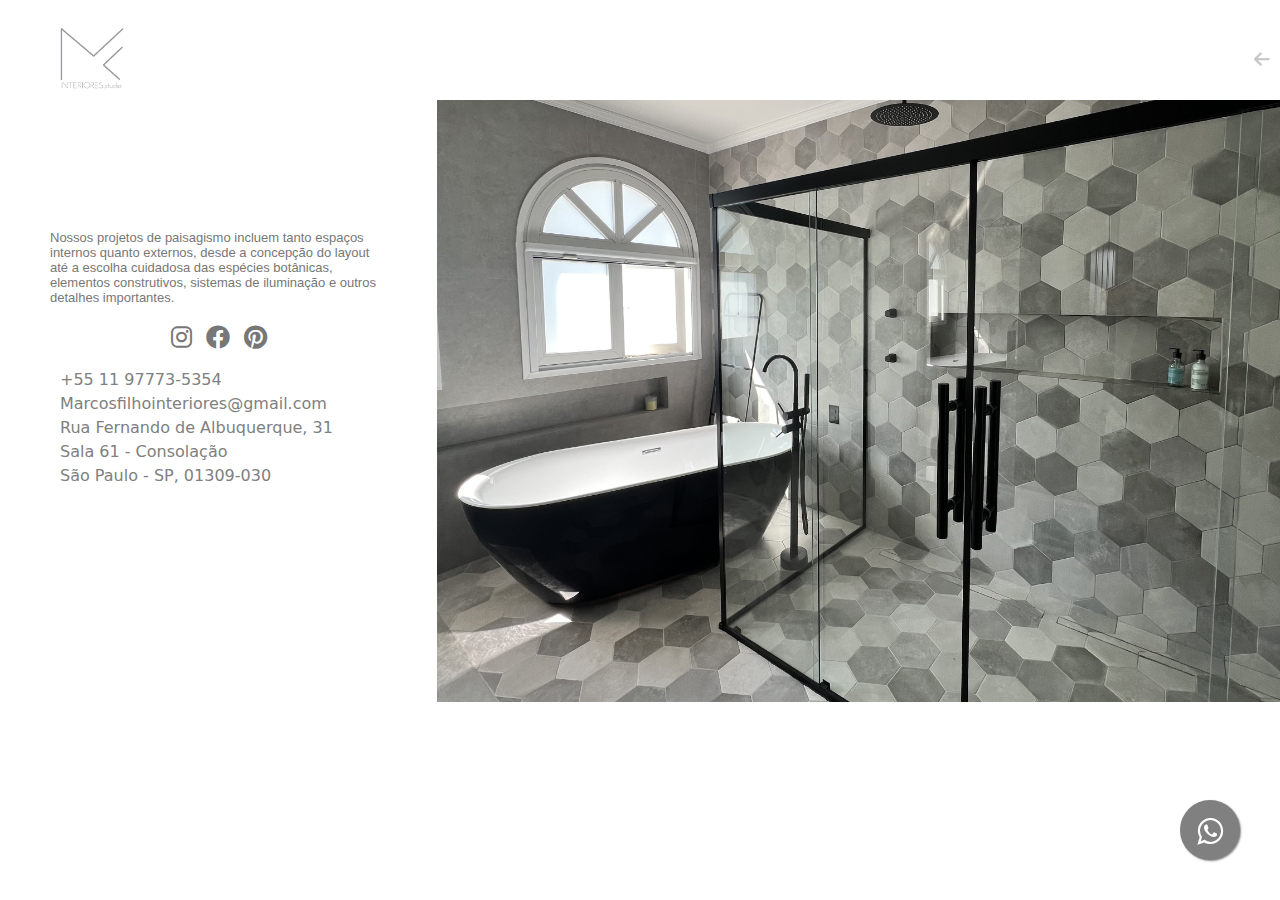
<file: paisagi.html>
<!DOCTYPE html>
<html lang="en">
<head>
  <meta charset="UTF-8">
  <meta http-equiv="X-UA-Compatible" content="IE=edge">
  <meta name="viewport" content="width=device-width, initial-scale=1.0">
  <title>Document</title>
  <link rel="stylesheet" href="https://cdnjs.cloudflare.com/ajax/libs/font-awesome/6.0.0-beta3/css/all.min.css">
  <link rel="stylesheet" href="style.css">
  <style>
    .carousel {
      width: 100%; /* Define a largura da imagem */
      float: left; /* Faz com que o elemento flutue à esquerda */
      margin-top: 100px;
    }
    .carousel-image {
      display: none;
    }
    .carousel-image.active {
      display: block;
      max-width: 100%;
    }
    .prev,
    .next {
      position: absolute;
      top: 50%;
      transform: translateY(-50%);
      background-color: rgba(255, 255, 255, 0.5);
      border: none;
      padding: 10px;
      cursor: pointer;
      z-index: 1001;
    }
    .prev {
      left: 10px;
    }
    .next {
      right: 10px;
    }

/* Media query para telas menores que 768px */
/* Media query para telas menores que 480px */
@media only screen and (max-width: 480px) {
  .carousel-image {
    width: 100%; /* Garante que a imagem não ultrapasse a largura do dispositivo */
    height: 400px; /* Altura fixa para evitar espaços em branco abaixo das imagens */
    max-height: 500px; /* Limite máximo de altura */
    object-fit: cover; /* Preenche o espaço do contêiner mantendo a proporção */
  }
}

/* Media query para telas menores que 768px */
@media only screen and (max-width: 768px) {
  .carousel {
    width: 100%; /* Resetar a largura para ocupar toda a tela */
    float: none; /* Remover a flutuação */
    margin-top: 0px;
  }
  .prev,
  .next {
    margin-top: -200px;
  }
}

/* Media query para telas menores que 480px */
@media only screen and (max-width: 480px) {
  .carousel-image {
    max-width: 100%; /* Garante que a imagem não ultrapasse a largura do dispositivo */
    height: auto; /* Ajusta a altura automaticamente */
    object-fit: cover; /* Preenche o espaço do contêiner mantendo a proporção */
  }
  .carousel {
    height: auto; /* Ajusta a altura automaticamente de acordo com a altura das imagens */
    margin-top: 100px; /* Adiciona um espaço extra acima do carrossel */
  }
  .mid .para {
    margin-bottom: -3px; /* Ajuste o espaçamento entre os parágrafos */
  }
}
  </style>
</head>
<body>

<main>
  
  <img src="imgs/logotipo.PNG" alt="Logotipo" class="logo">
  <div class=left>
    <div class="navbar flex">
      <div class="backIcon" >
        <a href="interior.html"><i style="color: white ;" class="fa-solid fa-arrow-left"></i></a>
      </div>
      <div class="menu">
        
        <ul class="flex list">
          

          
          <a href="home.html" class="button-voltar" style="position: fixed; top: 50px; right: 10px; display: inline-block; width: auto; z-index: 999;">
            <i class="fas fa-arrow-left"></i>
        </a>
        </ul>
      </div>
    </div>
    <div class="mid">  
      <p class="para">PROJETOS PAISAGISTICOS</p> <br>
      <p class="parass">Nossos projetos de paisagismo incluem tanto espaços internos quanto externos, desde a concepção do layout até a escolha cuidadosa das espécies botânicas, elementos construtivos, sistemas de iluminação e outros detalhes importantes.
      </p> 
    </div>

    
    <div class="social-icons">
      <a href="https://www.instagram.com/marcosfilhointeriores?igsh=bG5sdDg1anBiMzVk&utm_source=qr" class="icon instagram"><i class="fab fa-instagram"></i></a>
      <a href="https://www.facebook.com/studiomarcosfilhointeriores?mibextid=LQQJ4d" class="icon facebook"><i class="fab fa-facebook"></i></a>
      <a href="https://pin.it/2ZbLgeDz3" class="icon pinterest"><i class="fab fa-pinterest"></i></a>
    </div>

    <div class=".top" style="margin-top: 20px ; font-family: system-ui, -apple-system, BlinkMacSystemFont, 'Segoe UI', Roboto, Oxygen, Ubuntu, Cantarell, 'Open Sans', 'Helvetica Neue', sans-serif; margin-bottom: 10px;">   
      <p class="paras" style="text-decoration: none ;">+55 11 97773-5354</p> <br>
      <p class="paras">Marcosfilhointeriores@gmail.com</p> <br> 
      <p class="paras">Rua Fernando de Albuquerque, 31</p> <br>
      <p class="paras">Sala 61 - Consolação </p> <br>
      <p class="paras">São Paulo - SP, 01309-030</p> <br>
      <p class="paras"></p> 
    </div>
  </div>
  <div class="right">
    <div class="carousel">
      <img class="carousel-image active" src="imgs/imagem 3 banner inicial.jpg" alt="Image 1">
      <img class="carousel-image" src="imgs/imagem sub 2.jpg" alt="Image 2">
      <img class="carousel-image" src="imgs/imagem 1 banner inicial.jpg" alt="Image 3">
       Adicione quantas imagens desejar 
    </div>
   <!-- <button class="prev" onclick="prevSlide()">&#10094;</button>
    <button class="next" onclick="nextSlide()">&#10095;</button>-->
  </div>
</main>

<script>
  let currentIndex = 0;
  const slides = document.querySelectorAll('.carousel-image');
  const totalSlides = slides.length;

  function showSlide(index) {
    if (index < 0) {
      currentIndex = totalSlides - 1;
    } else if (index >= totalSlides) {
      currentIndex = 0;
    } else {
      currentIndex = index;
    }

    slides.forEach((slide, index) => {
      if (index === currentIndex) {
        slide.classList.add('active');
      } else {
        slide.classList.remove('active');
      }
    });
  }

  function prevSlide() {
    showSlide(currentIndex - 1);
  }

  function nextSlide() {
    showSlide(currentIndex + 1);
  }

  // Função para avançar automaticamente os slides a cada 3 segundos
  setInterval(() => {
    nextSlide();
  }, 3000);
</script>

<link rel="stylesheet" href="https://maxcdn.bootstrapcdn.com/font-awesome/4.5.0/css/font-awesome.min.css">
<a href="https://wa.me/5511977735354?text=Ol%C3%A1%2C+venho+atrav%C3%A9s+do+site%21?" style="position:fixed;width:60px;height:60px;bottom:40px;right:40px;background-color:#808080;color:#FFF;border-radius:50px;text-align:center;font-size:30px;box-shadow: 1px 1px 2px #888;
  z-index:1000;" target="_blank">
<i style="margin-top:16px" class="fa fa-whatsapp"></i>
</a>

</body>
</html>
</file>
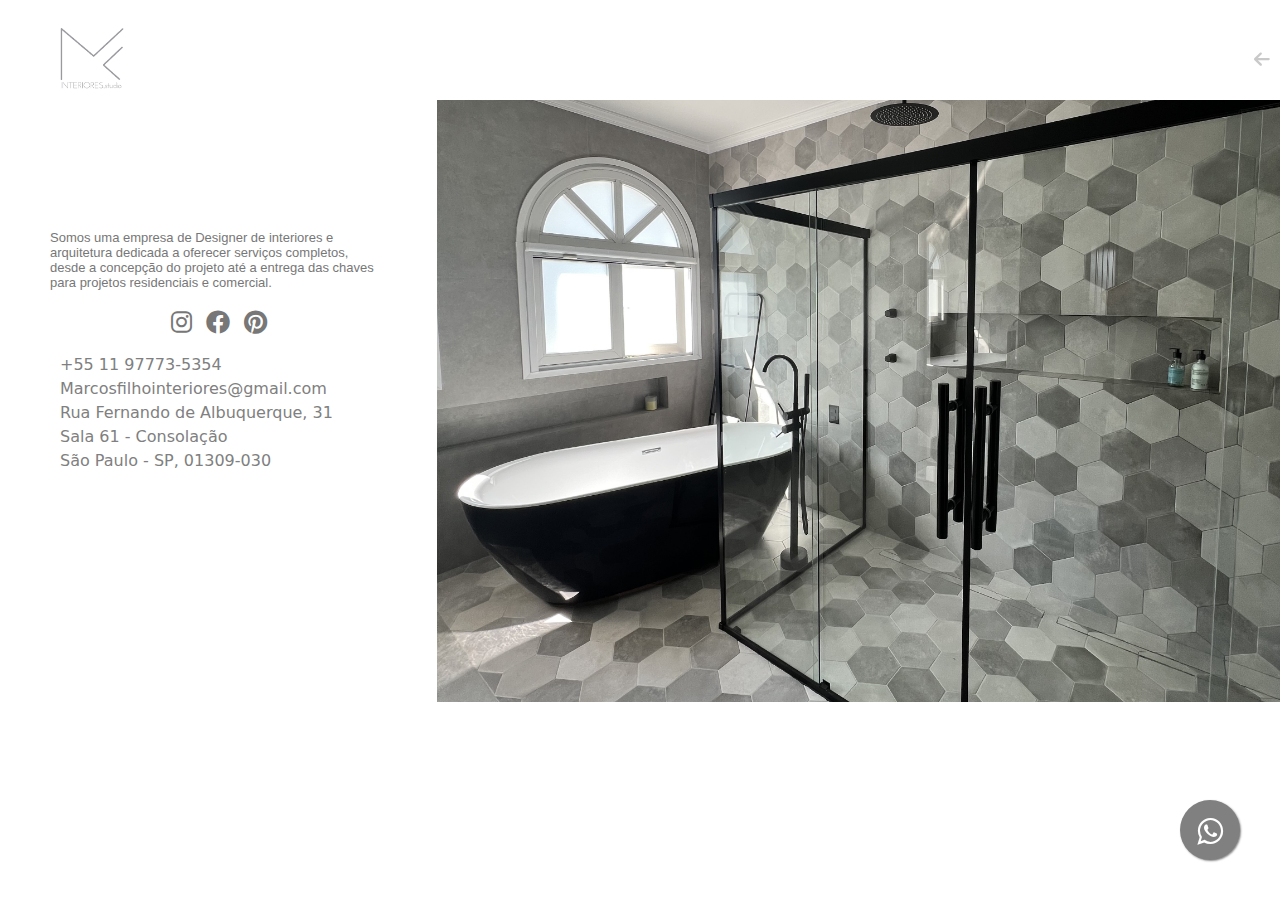
<file: sobre.html>
<!DOCTYPE html>
<html lang="en">
<head>
  <meta charset="UTF-8">
  <meta http-equiv="X-UA-Compatible" content="IE=edge">
  <meta name="viewport" content="width=device-width, initial-scale=1.0">
  <title>Document</title>
  <link rel="stylesheet" href="https://cdnjs.cloudflare.com/ajax/libs/font-awesome/6.0.0-beta3/css/all.min.css">
  <link rel="stylesheet" href="style.css">
  <style>
    .carousel {
      width: 100%; /* Define a largura da imagem */
      float: left; /* Faz com que o elemento flutue à esquerda */
      margin-top: 100px;
    }
    .carousel-image {
      display: none;
    }
    .carousel-image.active {
      display: block;
      max-width: 100%;
    }
    .prev,
    .next {
      position: absolute;
      top: 50%;
      transform: translateY(-50%);
      background-color: rgba(255, 255, 255, 0.5);
      border: none;
      padding: 10px;
      cursor: pointer;
      z-index: 1001;
    }
    .prev {
      left: 10px;
    }
    .next {
      right: 10px;
    }

    @media only screen and (max-width: 480px) {
  .carousel-image {
    width: 100%; /* Garante que a imagem não ultrapasse a largura do dispositivo */
    height: 400px; /* Altura fixa para evitar espaços em branco abaixo das imagens */
    max-height: 500px; /* Limite máximo de altura */
    object-fit: cover; /* Preenche o espaço do contêiner mantendo a proporção */
  }
}

/* Media query para telas menores que 768px */
@media only screen and (max-width: 768px) {
  .carousel {
    width: 100%; /* Resetar a largura para ocupar toda a tela */
    float: none; /* Remover a flutuação */
    margin-top: 0px;
  }
  .prev,
  .next {
    margin-top: -200px;
  }
}

/* Media query para telas menores que 480px */
@media only screen and (max-width: 480px) {
  .carousel-image {
    max-width: 100%; /* Garante que a imagem não ultrapasse a largura do dispositivo */
    height: auto; /* Ajusta a altura automaticamente */
    object-fit: cover; /* Preenche o espaço do contêiner mantendo a proporção */
  }
  .carousel {
    height: auto; /* Ajusta a altura automaticamente de acordo com a altura das imagens */
    margin-top: 100px; /* Adiciona um espaço extra acima do carrossel */
  }
  .mid .para {
    margin-bottom: -3px; /* Ajuste o espaçamento entre os parágrafos */
  }
}

  </style>
</head>
<body>

<main>
  <img src="imgs/logotipo.PNG" alt="Logotipo" class="logo">
  <div class=left>
    <div class="navbar flex">
      <div class="backIcon" >
        <a href="#"><i style="color: white ;" class="fa-solid fa-arrow-left"></i></a>
      </div>
      <div class="menu">
        
        <ul class="flex list">
          
          
          <a href="home.html" class="button-voltar" style="position: fixed; top: 50px; right: 10px; display: inline-block; width: auto; z-index: 999;">
            <i class="fas fa-arrow-left"></i>
        </a>
        </ul>
      </div>
    </div>
    <div class="mid">  
      <p class="para">SOBRE</p> <br>
      <p class="parass">Somos uma empresa de Designer de interiores e arquitetura dedicada a oferecer serviços completos, desde a concepção do projeto até a entrega das chaves para projetos residenciais e comercial. </p> 
    </div>

   
    <div class="social-icons">
      <a href="https://www.instagram.com/marcosfilhointeriores?igsh=bG5sdDg1anBiMzVk&utm_source=qr" class="icon instagram"><i class="fab fa-instagram"></i></a>
      <a href="https://www.facebook.com/studiomarcosfilhointeriores?mibextid=LQQJ4d" class="icon facebook"><i class="fab fa-facebook"></i></a>
      <a href="https://pin.it/2ZbLgeDz3" class="icon pinterest"><i class="fab fa-pinterest"></i></a>
    </div>

    <div class=".top" style="margin-top: 20px ; font-family: system-ui, -apple-system, BlinkMacSystemFont, 'Segoe UI', Roboto, Oxygen, Ubuntu, Cantarell, 'Open Sans', 'Helvetica Neue', sans-serif; margin-bottom: 10px;">   
      <p class="paras" style="text-decoration: none ;">+55 11 97773-5354</p> <br>
      <p class="paras">Marcosfilhointeriores@gmail.com</p> <br> 
      <p class="paras">Rua Fernando de Albuquerque, 31</p> <br>
      <p class="paras">Sala 61 - Consolação </p> <br>
      <p class="paras">São Paulo - SP, 01309-030</p> <br>
      <p class="paras"></p> 
    </div>
  </div>
  <div class="right">
    <div class="carousel">
      <img class="carousel-image active" src="imgs/imagem 3 banner inicial.jpg" alt="Image 1">
      <img class="carousel-image" src="imgs/imagem sub 2.jpg" alt="Image 2">
      <img class="carousel-image" src="imgs/imagem 1 banner inicial.jpg" alt="Image 3">
       Adicione quantas imagens desejar 
    </div>
   <!-- <button class="prev" onclick="prevSlide()">&#10094;</button>
    <button class="next" onclick="nextSlide()">&#10095;</button>-->
  </div>
</main>

<script>
  let currentIndex = 0;
  const slides = document.querySelectorAll('.carousel-image');
  const totalSlides = slides.length;

  function showSlide(index) {
    if (index < 0) {
      currentIndex = totalSlides - 1;
    } else if (index >= totalSlides) {
      currentIndex = 0;
    } else {
      currentIndex = index;
    }

    slides.forEach((slide, index) => {
      if (index === currentIndex) {
        slide.classList.add('active');
      } else {
        slide.classList.remove('active');
      }
    });
  }

  function prevSlide() {
    showSlide(currentIndex - 1);
  }

  function nextSlide() {
    showSlide(currentIndex + 1);
  }

  // Função para avançar automaticamente os slides a cada 3 segundos
  setInterval(() => {
    nextSlide();
  }, 3000);
</script>

<link rel="stylesheet" href="https://maxcdn.bootstrapcdn.com/font-awesome/4.5.0/css/font-awesome.min.css">
<a href="https://wa.me/5511977735354?text=Ol%C3%A1%2C+venho+atrav%C3%A9s+do+site%21?" style="position:fixed;width:60px;height:60px;bottom:40px;right:40px;background-color:#808080;color:#FFF;border-radius:50px;text-align:center;font-size:30px;box-shadow: 1px 1px 2px #888;
  z-index:1000;" target="_blank">
<i style="margin-top:16px" class="fa fa-whatsapp"></i>
</a>

</body>
</html>
</file>
<file: style.css>
*{
  margin:0;
  padding:0;
}
html, body{
  height:100%;
  width:100%;
}
main{
  height:100%;
  width:100%;
  display:flex;
}
.left{
  width:40%;
  padding:45px 50px;
}
.flex{
  display: flex;
}
.navbar{
  justify-content: space-between;
}
.navbar a {
    text-decoration: none;
    font-size: 22px;
    font-family: sans-serif;
    color: #c9c9c9;
    transition: all 0.3s ease;
    font-weight:600;
  position:relative;
}
.navbar .list i{
  color: #c9c9c9;
}
.before::before{
  content:"";
  position:absolute;
  width:40%;
  height:2px;
  top:35px;
  background:#c9c9c9;
  transition: all 0.3s ease;
/*   display:none; */
}
.navbar a:hover{
  color:#282828;
}
.before:hover::before{
  width:100%;
  background:#282828;
}
.list li{
  padding:0 20px;
  list-style:none;
}

.read{
  font-size: 23px;
  color:#303030;
  font-weight:600;
  text-decoration:none;
  position:relative;
}



.right {
  width: 100%;
  height: 100vh; /* Ajustado para ocupar toda a altura da viewport */
  position: relative;
}

.top {
  width: 100%;
  height: calc(100% - 100px); /* Altura total menos a altura da barra de navegação */
  position: relative;
  top: 100px; /* Espaçamento superior para acomodar a barra de navegação */
}

.topLeft {
  width: 100%;
  height: 100%;
  background-image: url("./imgs/IMG_6391.jpg");
  background-size: cover;
  background-position: center;
  background-repeat: no-repeat;
}

.navbar {
  width: 100%;
  height: 100px; /* Altura da barra de navegação */
   /* Cor de fundo da barra de navegação */
  position: absolute;
  top: 0; /* Ajustado para o topo */
  left: 0;
}

.mid {
  text-align: left  ; /* Alinhamento do texto à esquerda */
  margin-top: 150px; /* Espaçamento superior */
}


.mid p {
  font-family: Arial, sans-serif; /* Utilizando uma fonte minimalista */
  font-size: 13px; /* Tamanho da fonte */
  margin: 5px 0; /* Espaçamento entre os itens */
  color: #777; /* Cor cinza para os textos */
  
}

.logo {
  position: absolute;
  top: 20px;
  left: 50px;
  width: 100px; /* Ajuste conforme necessário */
  height: auto; /* Isso mantém a proporção da imagem */
}

.container {
  overflow: hidden;
  white-space: nowrap; /* Impede a quebra de linha */
}

.para {
  display: inline-block; /* Garante que os elementos fiquem em linha */
  opacity: 0;
  animation: slideRight 1s forwards;
  
}

@keyframes slideRight {
  from {
    transform: translateX(-100%);
    opacity: 0;
  }
  to {
    transform: translateX(0);
    opacity: 1;
  }
}

.topLeft {
  position: relative;
  width: 100%;
  height: 100%;
  overflow: hidden;
}

.carousel {
  display: flex;
  transition: transform 0.3s ease;
}

.carousel-image {
  width: 100%;
  height: 100%;
  object-fit: cover;
}

.social-icons {
  text-align: left; /* Alinha os ícones à esquerda */
  margin-top: 20px; /* Ajuste conforme necessário */
}

.icon {
  display: inline-block;
  margin-right: 10px; /* Espaço entre os ícones */
}

.icon:last-child {
  margin-right: 0; /* Remove a margem direita do último ícone */
}

.icon i {
  font-size: 36px; /* Ajuste o tamanho do ícone conforme necessário */
}

.instagram i {
  color: #777; /* Cor do Instagram */
}

.facebook i {
  color: #777; /* Cor do Facebook */
}

.pinterest i {
  color: #777; /* Cor do Pinterest */
}

.mid {
  text-align: left; /* Alinha o texto à esquerda */
}

.para {
  display: inline-block;
  position: relative;
  padding-bottom: 5px; /* Altura do sublinhado */
  margin: 0 10px; /* Espaçamento entre os itens */
  color: #808080; /* Cor do texto */
  text-decoration: none; /* Remove o sublinhado padrão */
  transition: color 0.3s ease; /* Animação de mudança de cor do texto */
}

.para:hover {
  color: #808080; /* Cor do texto ao passar o mouse */
}

.para:after {
  content: "";
  position: absolute;
  bottom: 5px;
  left: 0;
  width: 100%;
  height: 0.5px; /* Espessura do sublinhado */
  background-color: white; /* Cor do sublinhado (cinza) */
  transition: height 0.3s ease; /* Animação de crescimento do sublinhado */
  transform-origin: bottom left;
}

.para:hover:after {
  height: 3px; /* Altura do sublinhado ao passar o mouse */
}

.top {
  display: inline-block;
  position: relative;
  padding-bottom: 5px; /* Altura do sublinhado */
  margin: 0 10px; /* Espaçamento entre os itens */
  color: #808080; /* Cor do texto */
  text-decoration: none; /* Remove o sublinhado padrão */
  transition: color 0.3s ease; /* Animação de mudança de cor do texto */
}



.paras {
  display: inline-block;
  position: relative;
  padding-bottom: 5px; /* Altura do sublinhado */
  margin: 0 10px; /* Espaçamento entre os itens */
  color: #808080; 
}

.info {
  display: inline;
  color: #000; /* Cor do texto */
  text-decoration: none; /* Remove o sublinhado padrão */
  transition: color 0.3s ease; /* Animação de mudança de cor do texto */
}

body {
  overflow: hidden;
}

/* Estilos para dispositivos móveis */
@media screen and (max-width: 768px) {
  body, html {
    margin: 0;
    padding: 0;
    overflow-x: hidden; /* Evita a rolagem horizontal */
    font-size: 15px;
  }

  main {
    flex-direction: column;
    align-items: center; /* Centraliza todo o conteúdo na tela */
  }

  .left {
    width: 100%;
    padding: 20px;
    box-sizing: border-box; /* Mantém o padding dentro da largura total */
    text-align: center; /* Centraliza o conteúdo dentro da div */
    
  }

  .right {
    display: flex;
    flex-wrap: wrap;
    margin-top: -150px; /* Ajuste o valor conforme necessário para remover o espaço */
  }

  .carousel {
    width: 100%;
    height: 100vh; /* Ajusta a altura para a altura total da viewport */
    overflow: hidden;
    margin-bottom: 10px; /* Adiciona espaço entre os carrosséis */
    margin: 0; /* Remover qualquer margem */
    padding: 0; /* Remover qualquer padding */
    border: none; /* Remover qualquer borda */
    
  }

  
    .carousel-image {
      width: calc(100% - 5px); /* Largura total menos 5 pixels de margem */
      margin-right: 5px; /* Margem de 5 pixels no lado direito */
      height: 100%; /* Ajusta a altura da imagem para a altura total da div */
      margin: 0; /* Remover qualquer margem */
      padding: 0; /* Remover qualquer padding */
      border: none; /* Remover qualquer borda */
    }
    
  }

  .logo {
    width: 80px;
    margin-bottom: 20px; /* Adiciona espaço entre o logotipo e o conteúdo */
  }

  .navbar {
    height: auto;
  }

  .navbar a {
    font-size: 18px;
  }

  .top {
    width: 100%;
    text-align: left; /* Alinha o conteúdo à esquerda */
    margin-top: 20px; /* Espaçamento superior */
    margin-bottom: 20px; /* Adiciona espaço entre .mid e .top */
  }

  .mid {
    margin-top: 100px;
    text-align: center ; /* Alinha o conteúdo à esquerda */
    margin-bottom: 20px; /* Adiciona espaço entre .mid e .social-icons */
  }

  .para {
    font-size: 14px;
    margin-bottom: 10px; /* Adiciona espaço entre os itens de lista */
  }

  .social-icons {
    text-align: center;
    margin-top: 10px;
     margin-bottom: 20px; /* Adiciona espaço abaixo dos ícones sociais */
  }

  .icon i {
    font-size: 24px;
  }

  .info {
    font-size: 14px;
  }

  .info p {
    margin-bottom: 5px;
  }


  .mid {
    text-align: left; /* Alinha o conteúdo à esquerda por padrão */
    margin-top: 150px; /* Espaçamento superior padrão para desktop */
    margin-bottom: 20px; /* Adiciona espaço entre .mid e .social-icons */
}

/* Estilos para telas menores que 769px (celular) */
@media screen and (max-width: 768px) {
    .mid {
        text-align: center; /* Alinha o conteúdo ao centro em telas menores que 769px */
        margin-top: 100px; /* Espaçamento superior para celular */
    }
    
      .carousel-image {
        width: 100%; /* Ajusta a largura para ocupar todo o espaço disponível */
        height: 600px; /* Altura fixa para as imagens em dispositivos móveis */
        object-fit: cover; /* Redimensiona a imagem mantendo a proporção e cortando o excesso */
      }
    }
</file>
